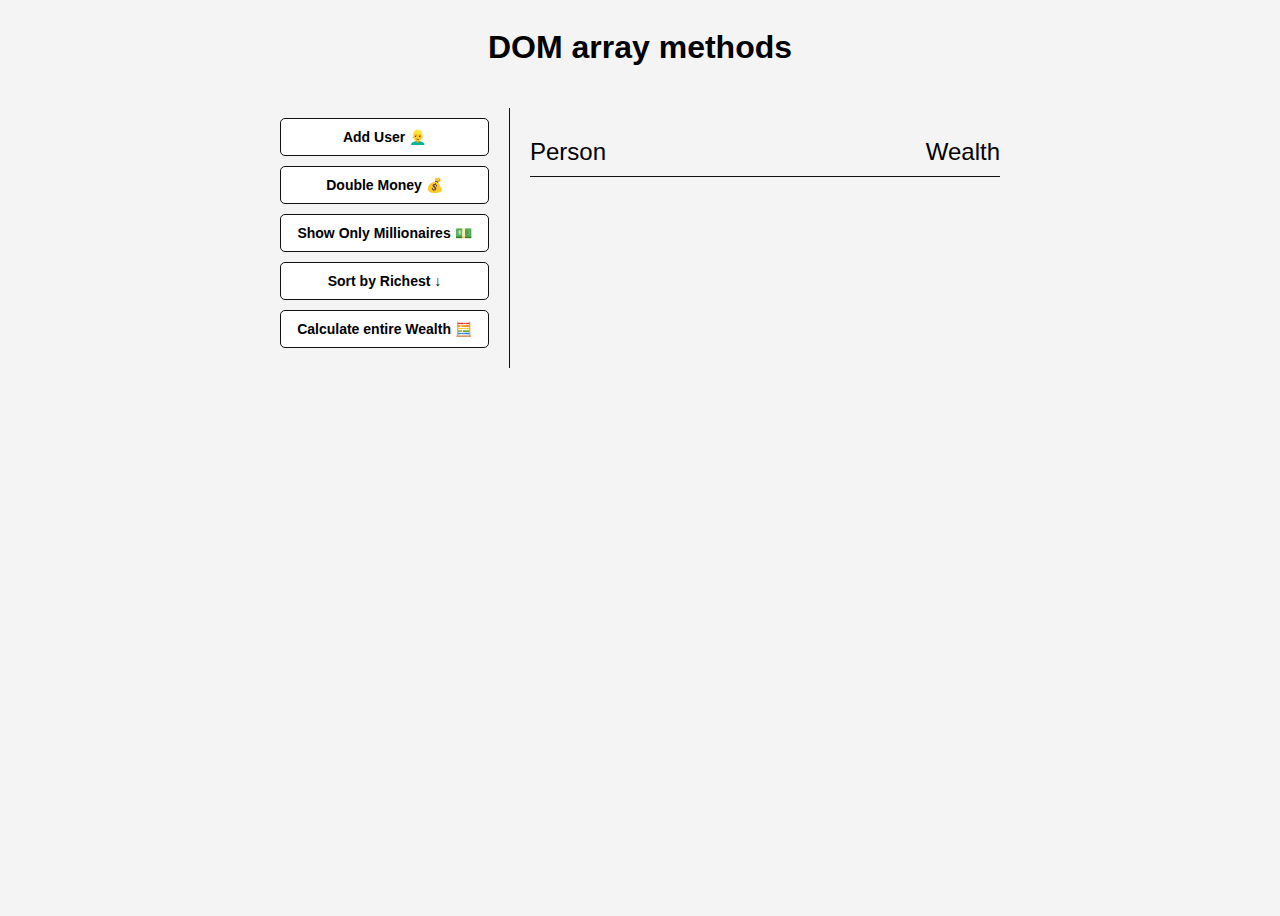
<file: dom-array-methods/index.html>
<!DOCTYPE html>
<html lang="en">
  <head>
    <meta charset="UTF-8" />
    <meta http-equiv="X-UA-Compatible" content="IE=edge" />
    <meta name="viewport" content="width=device-width, initial-scale=1.0" />
    <title>DOM & Array Methods</title>
    <link rel="stylesheet" href="./style.css" />
  </head>

  <body>
    <h1>DOM array methods</h1>

    <div class="container">
      <aside>
        <button id="add-user">Add User 👱‍♂️</button>
        <button id="double">Double Money 💰</button>
        <button id="show-millionaires">Show Only Millionaires 💵</button>
        <button id="sort">Sort by Richest ↓</button>
        <button id="calculate-wealth">Calculate entire Wealth 🧮</button>
      </aside>

      <main id="main">
        <h2><strong>Person</strong> Wealth</h2>
      </main>
    </div>

    <script src="./script.js"></script>
  </body>
</html>
</file>
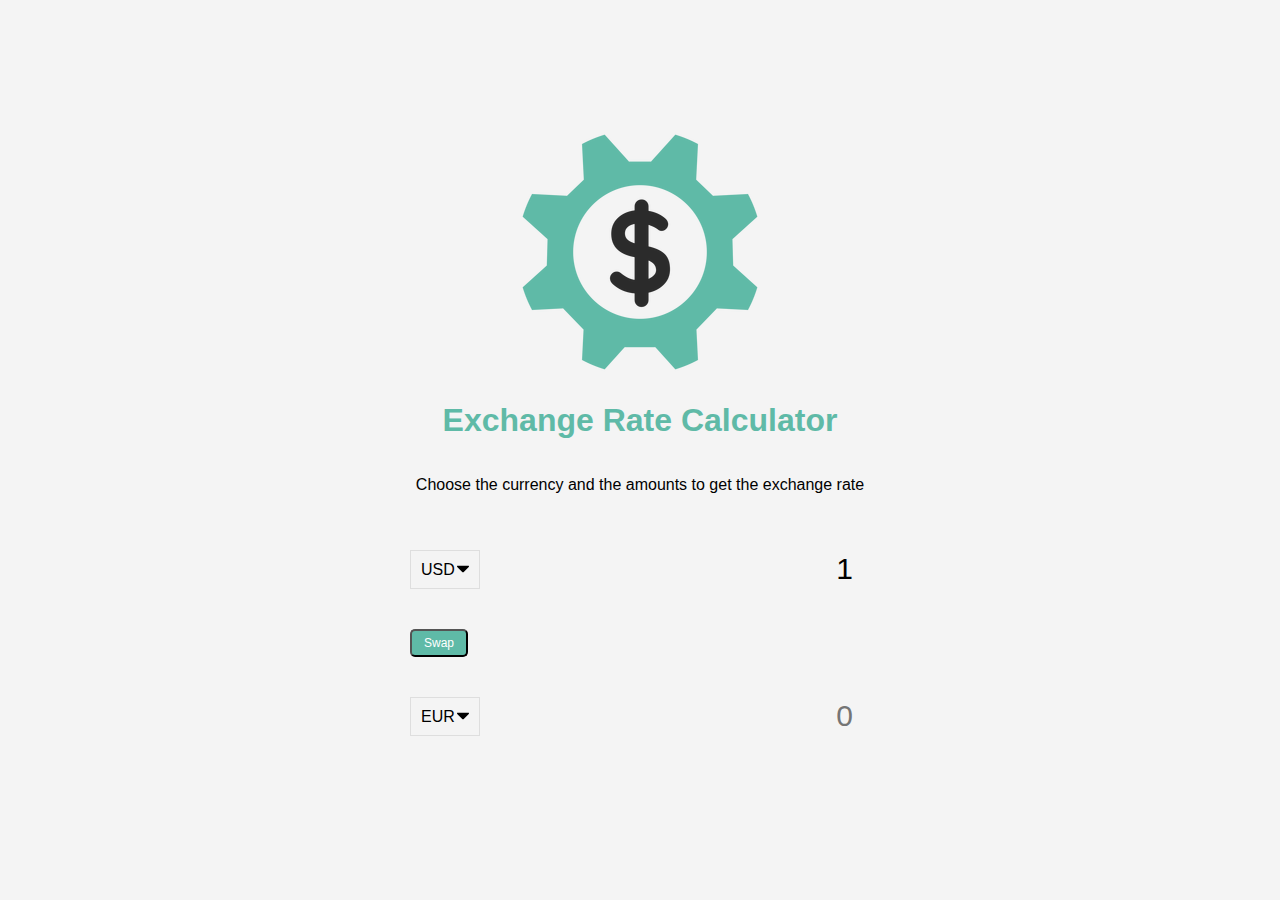
<file: exchange-rate-calculator/index.html>
<!DOCTYPE html>
<html lang="en">
  <head>
    <meta charset="UTF-8" />
    <meta http-equiv="X-UA-Compatible" content="IE=edge" />
    <meta name="viewport" content="width=device-width, initial-scale=1.0" />
    <title>Exchange Rate Calculator</title>
    <link rel="stylesheet" href="./style.css" />
  </head>
  <body>
    <img src="img/money.png" alt="" class="money-g" />
    <h1>Exchange Rate Calculator</h1>
    <p>Choose the currency and the amounts to get the exchange rate</p>

    <div class="container">
      <div class="currency">
        <select id="currency-one">
          <option value="AED">AED</option>
          <option value="ARS">ARS</option>
          <option value="AUD">AUD</option>
          <option value="BGN">BGN</option>
          <option value="BRL">BRL</option>
          <option value="BSD">BSD</option>
          <option value="CAD">CAD</option>
          <option value="CHF">CHF</option>
          <option value="CLP">CLP</option>
          <option value="CNY">CNY</option>
          <option value="COP">COP</option>
          <option value="CZK">CZK</option>
          <option value="DKK">DKK</option>
          <option value="DOP">DOP</option>
          <option value="EGP">EGP</option>
          <option value="EUR">EUR</option>
          <option value="FJD">FJD</option>
          <option value="GBP">GBP</option>
          <option value="GTQ">GTQ</option>
          <option value="HKD">HKD</option>
          <option value="HRK">HRK</option>
          <option value="HUF">HUF</option>
          <option value="IDR">IDR</option>
          <option value="ILS">ILS</option>
          <option value="INR">INR</option>
          <option value="ISK">ISK</option>
          <option value="JPY">JPY</option>
          <option value="KRW">KRW</option>
          <option value="KZT">KZT</option>
          <option value="MXN">MXN</option>
          <option value="MYR">MYR</option>
          <option value="NOK">NOK</option>
          <option value="NZD">NZD</option>
          <option value="PAB">PAB</option>
          <option value="PEN">PEN</option>
          <option value="PHP">PHP</option>
          <option value="PKR">PKR</option>
          <option value="PLN">PLN</option>
          <option value="PYG">PYG</option>
          <option value="RON">RON</option>
          <option value="RUB">RUB</option>
          <option value="SAR">SAR</option>
          <option value="SEK">SEK</option>
          <option value="SGD">SGD</option>
          <option value="THB">THB</option>
          <option value="TRY">TRY</option>
          <option value="TWD">TWD</option>
          <option value="UAH">UAH</option>
          <option value="USD" selected>USD</option>
          <option value="UYU">UYU</option>
          <option value="VND">VND</option>
          <option value="ZAR">ZAR</option>
        </select>
        <input type="number" id="amount-one" placeholder="0" value="1" />
      </div>

      <div class="sawp-rate-container">
        <button class="btn" id="swap">Swap</button>
        <div class="rate" id="rate"></div>
      </div>
      <div class="currency">
        <select id="currency-two">
          <option value="AED">AED</option>
          <option value="ARS">ARS</option>
          <option value="AUD">AUD</option>
          <option value="BGN">BGN</option>
          <option value="BRL">BRL</option>
          <option value="BSD">BSD</option>
          <option value="CAD">CAD</option>
          <option value="CHF">CHF</option>
          <option value="CLP">CLP</option>
          <option value="CNY">CNY</option>
          <option value="COP">COP</option>
          <option value="CZK">CZK</option>
          <option value="DKK">DKK</option>
          <option value="DOP">DOP</option>
          <option value="EGP">EGP</option>
          <option value="EUR" selected>EUR</option>
          <option value="FJD">FJD</option>
          <option value="GBP">GBP</option>
          <option value="GTQ">GTQ</option>
          <option value="HKD">HKD</option>
          <option value="HRK">HRK</option>
          <option value="HUF">HUF</option>
          <option value="IDR">IDR</option>
          <option value="ILS">ILS</option>
          <option value="INR">INR</option>
          <option value="ISK">ISK</option>
          <option value="JPY">JPY</option>
          <option value="KRW">KRW</option>
          <option value="KZT">KZT</option>
          <option value="MXN">MXN</option>
          <option value="MYR">MYR</option>
          <option value="NOK">NOK</option>
          <option value="NZD">NZD</option>
          <option value="PAB">PAB</option>
          <option value="PEN">PEN</option>
          <option value="PHP">PHP</option>
          <option value="PKR">PKR</option>
          <option value="PLN">PLN</option>
          <option value="PYG">PYG</option>
          <option value="RON">RON</option>
          <option value="RUB">RUB</option>
          <option value="SAR">SAR</option>
          <option value="SEK">SEK</option>
          <option value="SGD">SGD</option>
          <option value="THB">THB</option>
          <option value="TRY">TRY</option>
          <option value="TWD">TWD</option>
          <option value="UAH">UAH</option>
          <option value="USD">USD</option>
          <option value="UYU">UYU</option>
          <option value="VND">VND</option>
          <option value="ZAR">ZAR</option>
        </select>
        <input type="number" id="amount-two" placeholder="0" />
      </div>
    </div>
    <script src="script.js"></script>
  </body>
</html>
</file>
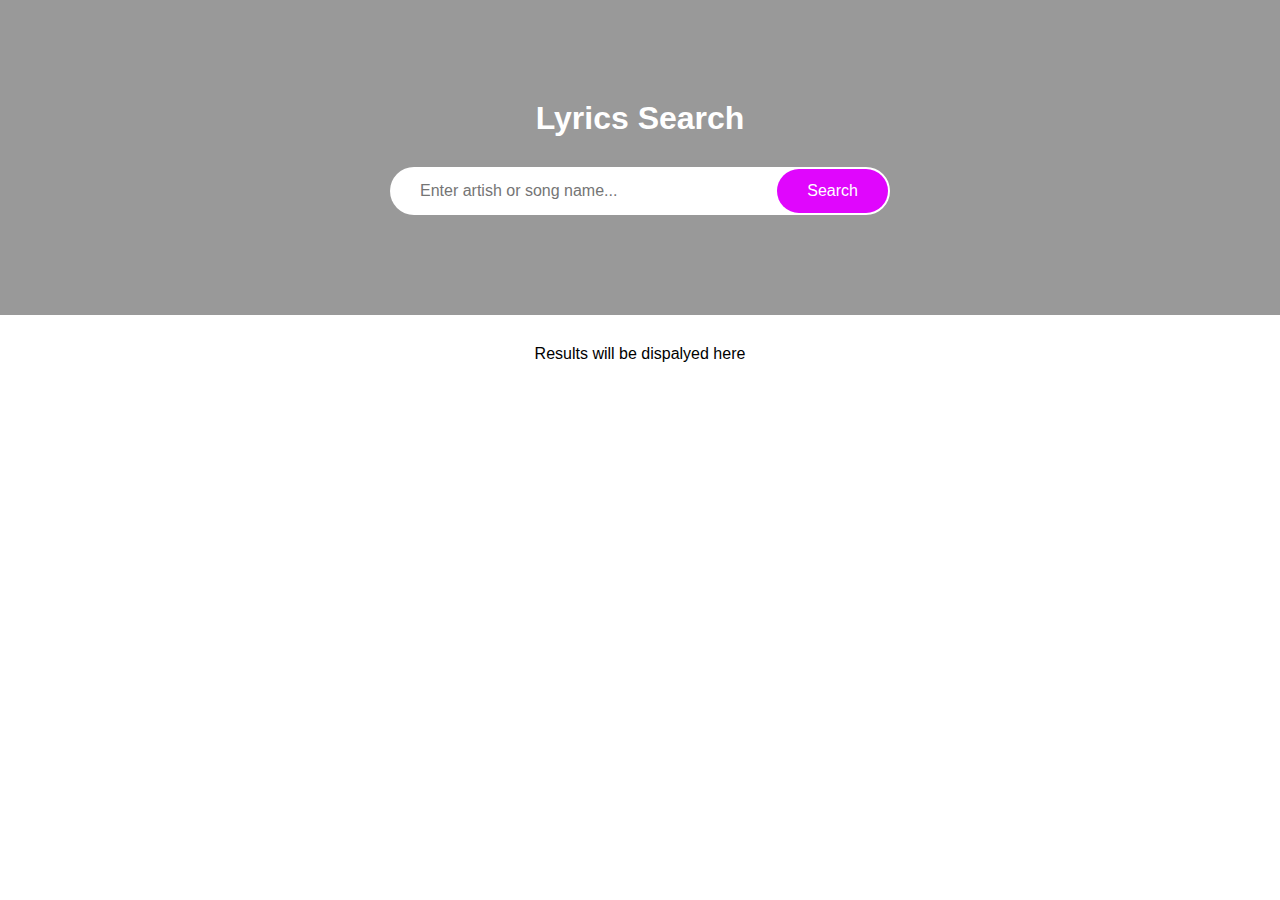
<file: LYRICS-SEARCH/index.html>
<!DOCTYPE html>
<html lang="en">
  <head>
    <meta charset="UTF-8" />
    <meta http-equiv="X-UA-Compatible" content="IE=edge" />
    <meta name="viewport" content="width=device-width, initial-scale=1.0" />
    <title>Lyrics Search</title>
    <link rel="stylesheet" href="./style.css" />
  </head>
  <body>
    <header>
      <h1>Lyrics Search</h1>

      <form id="form">
        <input
          type="text"
          id="search"
          placeholder="Enter artish or song name..."
        />

        <button>Search</button>
      </form>
    </header>

    <div id="result" class="container">
      <p>Results will be dispalyed here</p>
    </div>

    <div id="more" class="container centered"></div>

    <script src="./index.js"></script>
  </body>
</html>
</file>
<file: dom-array-methods/style.css>
* {
  box-sizing: border-box;
}

body {
  background: #f4f4f4;
  font-family: Arial, Helvetica, sans-serif;
  display: flex; /*horizontal by default*/
  flex-direction: column;
  align-items: center;
  min-height: 100vh;
}

.container {
  display: flex;
  padding: 20px;
  margin: 0 auto;
  max-width: 100%;
  width: 800px; /*doesn't go too much away when we stretch*/
}

aside {
  padding: 10px 20px;
  width: 250px;
  border-right: 1px solid #111;
}

button {
  cursor: pointer;
  background-color: #fff;
  border: solid 1px #111;
  border-radius: 5px;
  display: block;
  width: 100%;
  padding: 10px;
  margin-bottom: 10px;
  font-weight: bold;
  font-size: 14px;
}
main {
  flex: 1;
  padding: 10px 20px;
}

h2 {
  border-bottom: 1px solid #111;
  padding-bottom: 10px;
  display: flex; /*applies strong tag*/
  justify-content: space-between;
  font-weight: 300; /*applies to non-strong tag*/
  margin: 20px 0 0;
}

h3 {
  background-color: #fff;
  border-bottom: 1px solid #111;
  padding: 10px;
  display: flex;
  justify-content: space-between;
  font-weight: 300;
  margin: 20px 0 0;
}

.person {
  display: flex;
  justify-content: space-between;
  font-size: 20px;
  margin-bottom: 10px;
  margin-top: 10px;
}
</file>
<file: exchange-rate-calculator/style.css>
:root {
  --primary-color: #5fbaa7;
}

* {
  box-sizing: border-box;
}

body {
  background-color: #f4f4f4;
  font-family: Arial, Helvetica, sans-serif;
  display: flex;
  flex-direction: column;
  align-items: center;
  justify-content: center;
  height: 100vh;
  margin: 0;
  padding: 20px;
}

h1 {
  color: var(--primary-color);
}

p {
  text-align: center;
}

.btn {
  color: #fff;
  background: var(--primary-color);
  cursor: pointer;
  border-radius: 5px;
  font-size: 12px;
  padding: 5px 12px;
}

.money-img {
  width: 150px;
}

.currency {
  padding: 40px 0;
  display: flex;
  align-items: center;
  justify-content: space-between;
}

.currency select {
  padding: 10px 20px 10px 10px;
  -moz-appearance: none;
  -webkit-appearance: none;
  appearance: none;
  border: 1px solid #dedede;
  font-size: 16px;
  /*  You may not need these following lines. The arrow did not show for me on MacOS/Chrome so I added it. Just remove it if you would like  */
  background: transparent;
  background-image: url('data:image/svg+xml;charset=US-ASCII,%3Csvg%20xmlns%3D%22http%3A%2F%2Fwww.w3.org%2F2000%2Fsvg%22%20width%3D%22292.4%22%20height%3D%22292.4%22%3E%3Cpath%20fill%3D%22%20000002%22%20d%3D%22M287%2069.4a17.6%2017.6%200%200%200-13-5.4H18.4c-5%200-9.3%201.8-12.9%205.4A17.6%2017.6%200%200%200%200%2082.2c0%205%201.8%209.3%205.4%2012.9l128%20127.9c3.6%203.6%207.8%205.4%2012.8%205.4s9.2-1.8%2012.8-5.4L287%2095c3.5-3.5%205.4-7.8%205.4-12.8%200-5-1.9-9.2-5.5-12.8z%22%2F%3E%3C%2Fsvg%3E');
  background-position: right 10px top 50%, 0, 0;
  background-size: 12px auto, 100%;
  background-repeat: no-repeat;
}

.currency input {
  border: 0;
  background: transparent;
  font-size: 30px;
  text-align: right;
}

.swap-rate-container {
  display: flex;
  align-items: center;
  justify-content: space-between;
}

.rate {
  color: var(--primary-color);
  font-size: 14px;
  padding: 0 150px;
}

select:focus,
input:focus,
button:focus {
  outline: 0;
}

@media (max-width: 600px) {
  .currency input {
    width: 200px;
  }
}
</file>
<file: LYRICS-SEARCH/style.css>
* {
  box-sizing: border-box;
}

body {
  background-color: #fff;
  font-family: Arial, Helvetica, sans-serif;
  margin: 0;
}

button {
  cursor: pointer;
}

button:active {
  transform: scale(0.95);
}

input:focus,
button:focus {
  outline: none;
}

header {
  background-image: url('https://images.unsplash.com/photo-1510915361894-db8b60106cb1?ixlib=rb-1.2.1&ixid=eyJhcHBfaWQiOjEyMDd9&auto=format&fit=crop&w=1350&q=80');
  background-repeat: no-repeat;
  background-size: cover;
  background-position: center center;
  color: #fff;
  display: flex;
  flex-direction: column;
  align-items: center;
  justify-content: center;
  padding: 100px 0;
  position: relative; /* And the stuff goes in will be absolute..*/
}

/* Background image is too bright, do a overlay.. we can use another div to position abosulte, 
or Create a psuedo element or gost element using ::after psuedo selector..
*/

header::after {
  content: '';
  position: absolute; /*it's gonna be abosulte within the header, gonna be inside relative container*/
  top: 0;
  left: 0;
  height: 100%; /* to cover the entire header: both width and height be 100% */
  width: 100%;
  background-color: rgba(0, 0, 0, 0.4); /*to add transparency to image..*/
}

/* To move the all the header elements up on the overlay */
header * {
  z-index: 1; /* as you increase more towards us..*/
}

header h1 {
  margin: 0 0 30px;
}

form {
  position: relative;
  width: 500px;
  max-width: 100%;
}

form input {
  border: 0;
  border-radius: 50px;
  font-size: 16px;
  padding: 15px 30px;
  width: 100%; /* takes full container size*/
}

/* To position search button inside input element-> i.e., relative to input element */
form button {
  position: absolute;
  top: 2px; /* gives little room: making 0 complete edge */
  right: 2px;
  background-color: #e006fd;
  border: 0;
  border-radius: 50px;
  color: #fff;
  font-size: 16px;
  padding: 13px 30px;
}

.btn {
  background-color: #8d56fd;
  border: 0;
  border-radius: 10px;
  color: #fff;
  padding: 4px 10px;
}

ul.songs {
  list-style-type: none;
  padding: 0;
}

ul.songs li {
  display: flex;
  align-items: center;
  justify-content: space-between; /* any extra space goes between the elements */
  margin: 10px 0; /* top and bottom : 10px, 0 on left and right*/
}

.container {
  margin: 30px auto;
  max-width: 100%;
  width: 500px;
}

.container h2 {
  font-weight: 300;
}

.container p {
  text-align: center;
}

.centered {
  display: flex;
  justify-content: center;
}

.centered button {
  transform: scale(1.3);
  margin: 15px;
}
</file>
